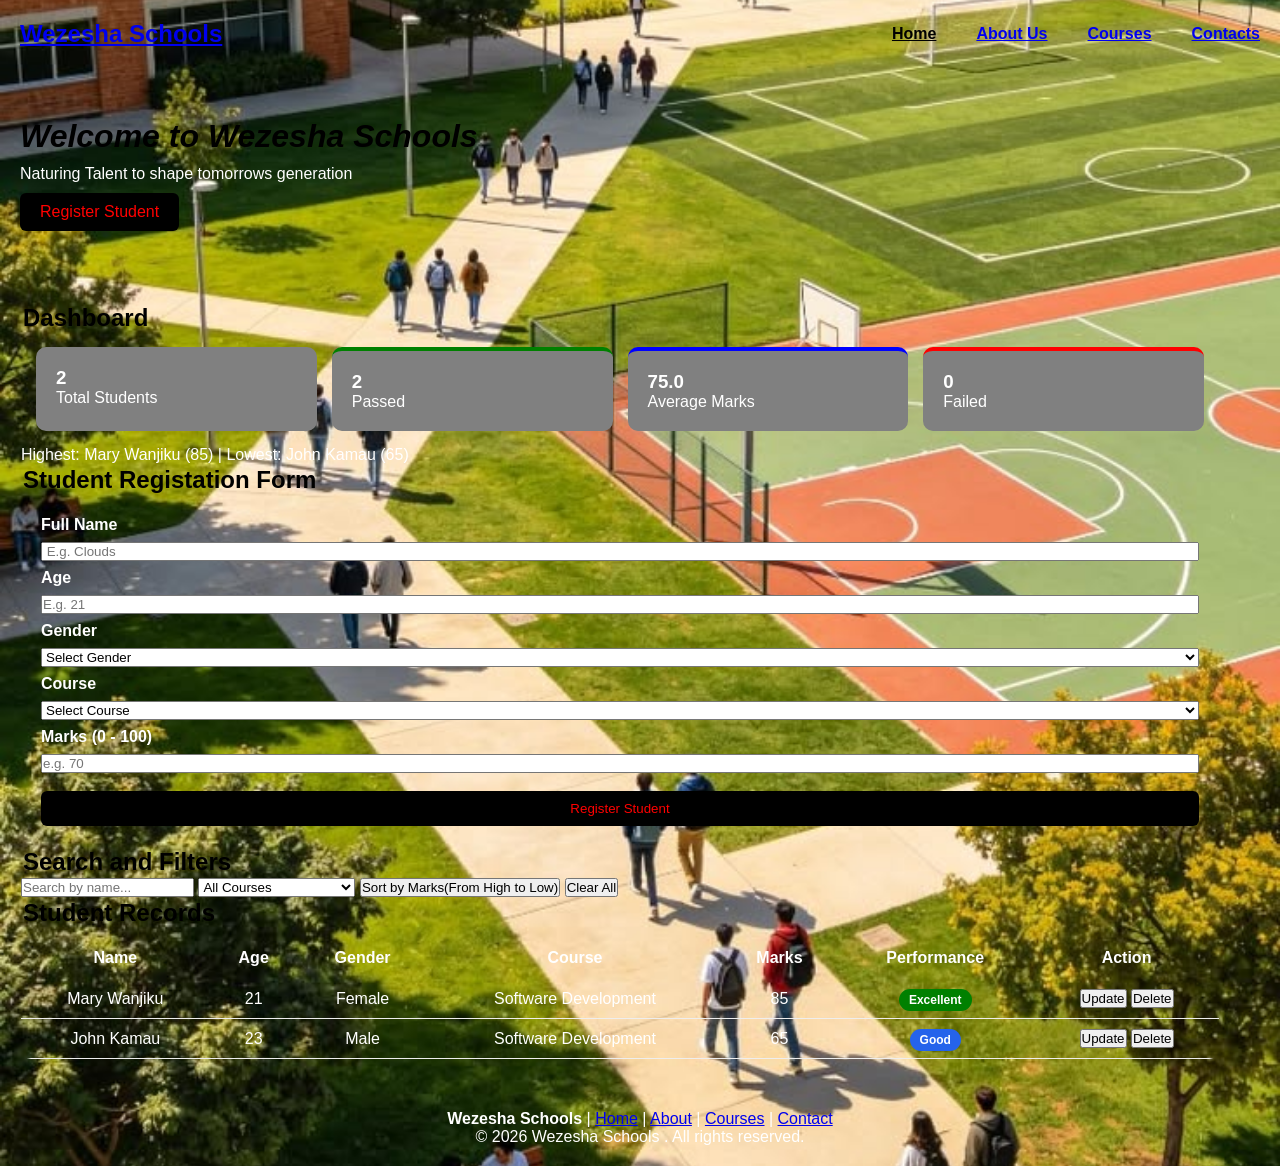
<file: index.html>
<!DOCTYPE html>
<html lang="en">
<head>
    <meta charset="UTF-8">
    <meta name="viewport" content="width=device-width, initial-scale=1.0">
    <title> Student M System </title>
    <link rel="stylesheet" href="css/style.css">
</head>   


<body>
<header>    
<nav class="navigation">
    <a href="index.html" class="logo"> <h1> Wezesha Schools </h1> </a>
    <button class="menu-btn"onclick="toggleMenu()">button</button>

    <div class="navlinks" id="navLinks">
         <a href="index.html"class="active"> Home </a>
         <a href="about.html"> About Us </a>
         <a href="course.html"> Courses </a>
         <a href="contact.html"> Contacts </a>
    </div>
</nav>
</header>

<section class="hero">
    <h1> Welcome to Wezesha Schools </h1>
    <p> Naturing Talent to shape tomorrows generation</p>
    <a href="#register" class="btn"> Register Student </a>
</section>

<main>
    <h2> Dashboard </h2>
<div class="levels">
    <div class="card">
        <h3 id="totalStudents">0</h3>
        <p>Total Students</p>
    </div>
    <div class="card green">
        <h3 id="passedStudents">0</h3>
        <p>Passed</p>
    </div>
        <div class="card blue">
        <h3 id="avgMarks">0</h3>
        <p>Average Marks</p>
    </div>
    <div class="card red">
        <h3 id="failedStudents">0</h3>
        <p>Failed</p>
    </div>
  </div>
  <p id="topBottom"></p>
</div>

<section id="register">
    <h2> Student Registation Form </h2>
    <P id="formMessage"></P>
    <form id="studentForm">
        <label> Full Name </label>
        <input type="text" id="fullName"placeholder=" E.g. Clouds">
         <label>Age</label>
      <input type="number" id="age" placeholder="E.g. 21">
      <label>Gender</label>
      <select id="gender">
        <option value="">Select Gender</option>
        <option value="Female">Female</option>
        <option value="Male">Male</option>
        <option value="Other">Both</option>
      </select>
      <label>Course</label>
      <select id="course">
        <option value="">Select Course</option>
        <option>Software Development</option>
        <option>Web Design</option>
        <option>Data Analysis</option>
        <option>Cyber Security</option>
        <option>Networking</option>
        <option>Graphic Design</option>
        <option>Digital Marketing</option>
        <option>Computer Packages</option>
      </select>
      <label>Marks (0 - 100)</label>
      <input type="number" id="marks" placeholder="e.g. 70">
      <button type="submit" class="btn">Register Student</button>                             
    </form>
</section>

<section>
    <h2> Search and Filters </h2>
    <input type="text" id="searchInput" placeholder="Search by name..." onkeyup="searchStudent()">
    <select id="filterCourse" onchange="displayStudent()">
      <option value="">All Courses</option>
      <option>Software Development</option>
      <option>Web Design</option>
      <option>Data Analysis</option>
      <option>Cyber Security</option>
      <option>Networking</option>
      <option>Graphic Design</option>
      <option>Digital Marketing</option>
      <option>Computer Packages</option>
    </select>
    <button onclick="sortByMarks()">Sort by Marks(From High to Low)</button>
    <button onclick="clearAllStudents()" class="btn-alert"> Clear All </button>
    <p id="searchMessage"></p>
</section>

<section>
    <h2> Student Records </h2>
    <table>
        <thead>
            <tr><th>Name</th><th> Age </th><th>Gender</th><th>Course</th><th>Marks</th><th>Performance</th><th>Action</th></tr>
        </thead>
        <tbody id="studentTable"></tbody>
    </table>
</section>
</main>

<footer>
  <p><b>Wezesha Schools</b> | <a href="index.html">Home</a> | <a href="about.html">About</a> | <a href="courses.html">Courses</a> | <a href="contact.html">Contact</a></p>
  <p>© 2026 Wezesha Schools . All rights reserved.</p>
</footer>
<script src="js/script.js"></script>

</body>
</html>
</file>
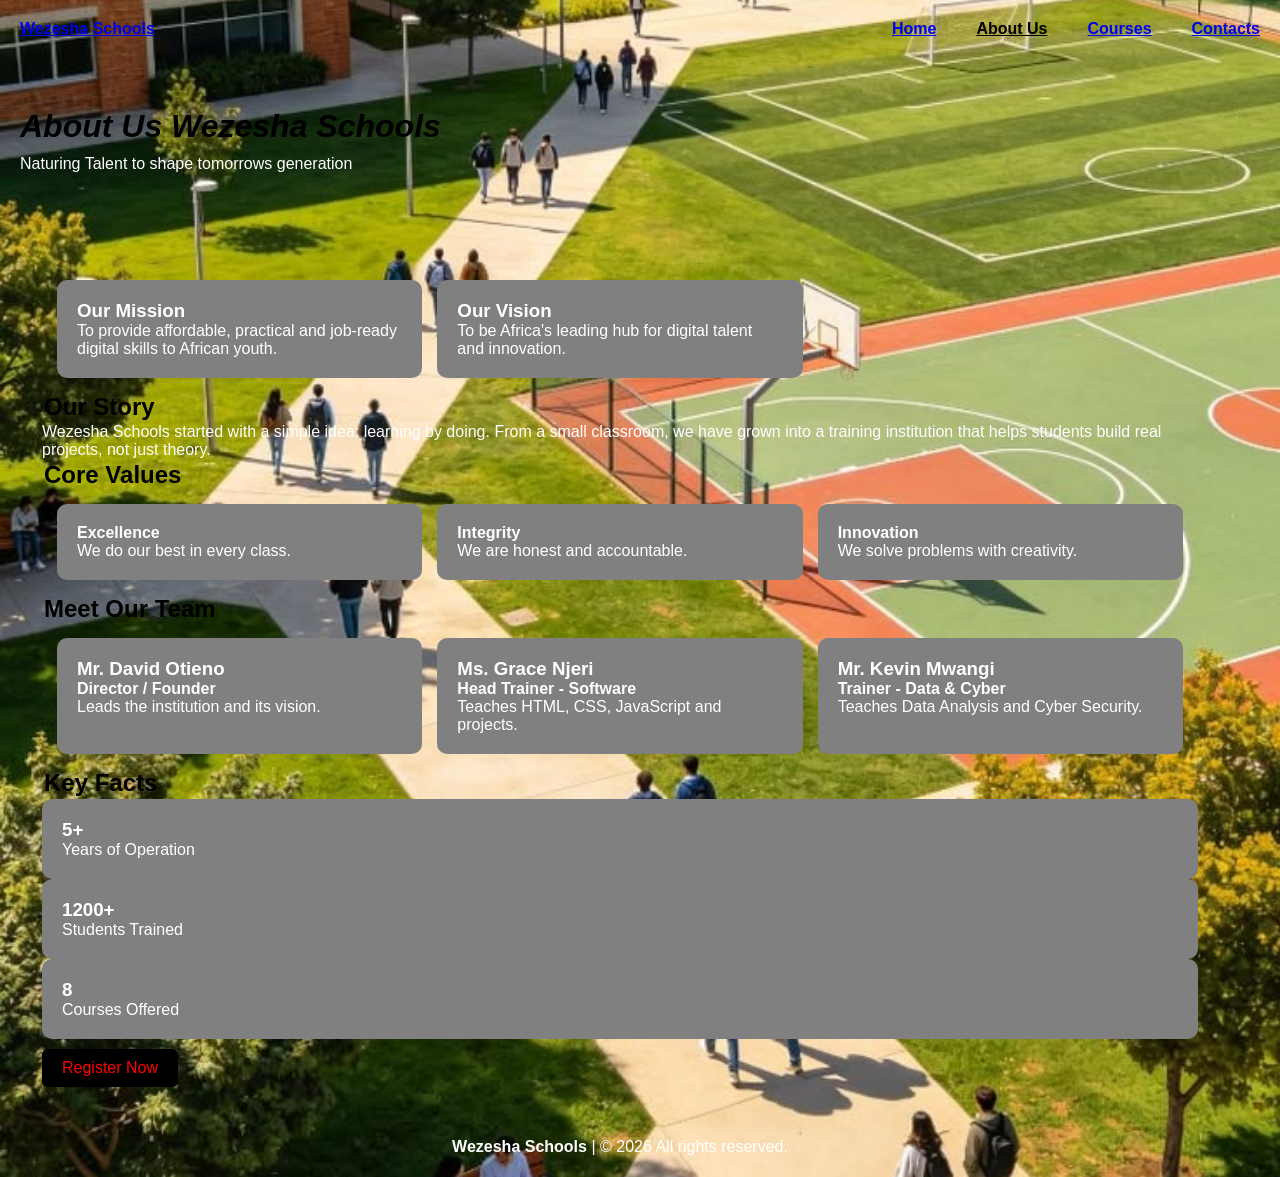
<file: about.html>
<!DOCTYPE html>
<html lang="en">
<head>
    <meta charset="UTF-8">
    <meta name="viewport" content="width=device-width, initial-scale=1.0">
    <title>About Us Wezesha Schools </title>
    <link rel="stylesheet" href="css/style.css">
</head>
<body>

<header>
    <nav class="navigation">
        <a href="index.html" class="logo"> Wezesha Schools </a>
        <button class="menu-btn"onclick="toggleMenu()"> button </button>
        <div class="navlinks" id="navLinks">
         <a href="index.html"> Home </a>
         <a href="about.html" class="active"> About Us </a>
         <a href="course.html"> Courses </a>
         <a href="contact.html"> Contacts </a>
        </div>
    </nav>
</header>    

<section class="hero">
    <h1> About Us Wezesha Schools</h1>
    <p> Naturing Talent to shape tomorrows generation </p>
</section>

<main>
    <main>
  <div class="grid">
    <div class="card">
        <h3> Our Mission </h3>
        <p> To provide affordable, practical and job-ready digital skills to African youth.</p>
    </div>
    <div class="card">
        <h3> Our Vision </h3>
        <p>To be Africa's leading hub for digital talent and innovation.</p>
    </div>
  </div>
  <h2> Our Story </h2>
  <p> Wezesha Schools started with a simple idea: learning by doing. From a small classroom, we have grown into a training institution that helps students build real projects, not just theory.</p>
  <h2> Core Values </h2>
  <div class="grid">
    <div class="card">
        <b>Excellence</b>
        <p>We do our best in every class.</p>
    </div>
    <div class="card">
        <b>Integrity</b>
        <p>We are honest and accountable.</p>
    </div>
    <div class="card">
        <b>Innovation</b>
        <p>We solve problems with creativity.</p>
    </div>
  </div>
  <h2>Meet Our Team</h2>
  <div class="grid">
    <div class="card">
        <h3>Mr. David Otieno</h3>
        <p><b>Director / Founder</b></p>
        <p>Leads the institution and its vision.</p>
    </div>
    <div class="card">
        <h3>Ms. Grace Njeri</h3>
        <p><b>Head Trainer - Software</b></p>
        <p>Teaches HTML, CSS, JavaScript and projects.</p>
    </div>
    <div class="card">
        <h3>Mr. Kevin Mwangi</h3>
        <p><b>Trainer - Data & Cyber</b></p>
        <p>Teaches Data Analysis and Cyber Security.</p>
    </div>
  </div>
  <h2>Key Facts</h2>
  <div class="stats">
    <div class="card">
        <h3>5+</h3>
        <p>Years of Operation</p>
    </div>
    <div class="card">
        <h3>1200+</h3>
        <p>Students Trained</p>
    </div>
    <div class="card">
        <h3>8</h3>
        <p>Courses Offered</p>
    </div>
  </div>
  <a href="index.html#register" class="btn">Register Now</a>
</main>

<footer>
    <p><b> Wezesha Schools </b> | © 2026 All rights reserved.</p>
</footer>


<script src="js/script.js"></script>
</body>
</html>
</file>
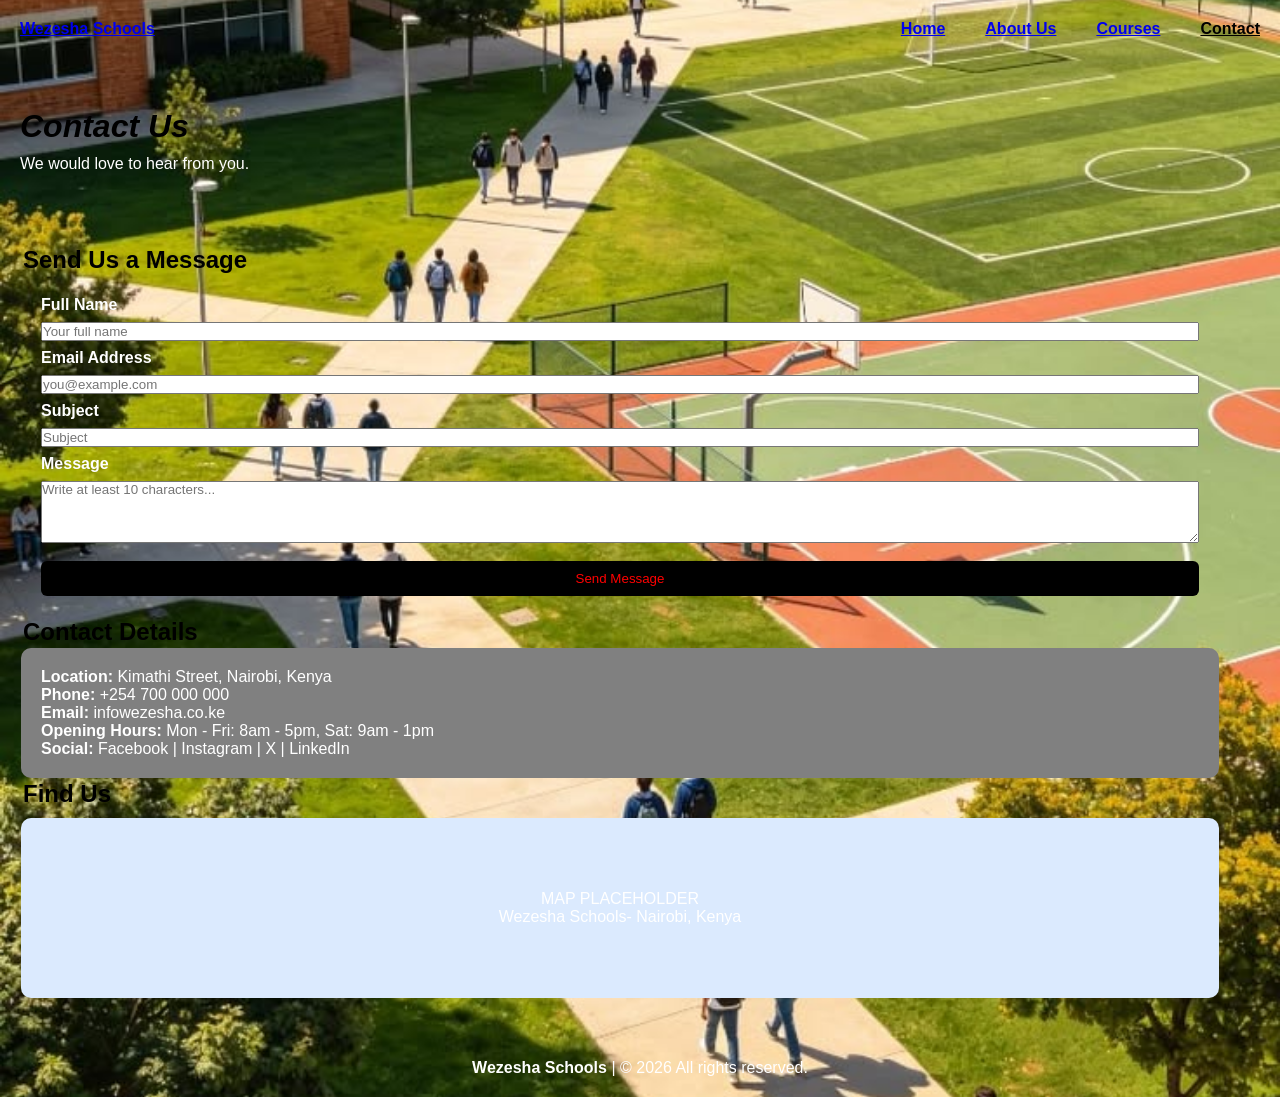
<file: contact.html>
<!DOCTYPE html>
<html lang="en">
<head>
<meta charset="UTF-8">
<meta name="viewport" content="width=device-width, initial-scale=1.0">
<title>Contact Wezesha Schools </title>
<link rel="stylesheet" href="css/style.css">
</head>


<body>
<header>
  <nav class="navigation">
    <a href="index.html" class="logo"> Wezesha Schools </a>
    <button class="menu-btn" onclick="toggleMenu()"> button </button>
    <div class="navlinks" id="navLinks">
      <a href="index.html">Home</a>
      <a href="about.html">About Us</a>
      <a href="courses.html">Courses</a>
      <a href="contact.html" class="active">Contact</a>
    </div>
  </nav>
</header>

<section class="hero">
    <h1>Contact Us</h1>
    <p>We would love to hear from you.</p>
</section>


<main>
  <h2> Send Us a Message </h2>
  <p id="contactMessage"></p>
  <form id="contactForm">
    <label>Full Name</label>
    <input type="text" id="contactName" placeholder="Your full name">
    <label>Email Address</label>
    <input type="email" id="contactEmail" placeholder="you@example.com">
    <label>Subject</label>
    <input type="text" id="contactSubject" placeholder="Subject">
    <label>Message</label>
    <textarea id="contactText" rows="4" placeholder="Write at least 10 characters..."></textarea>
    <button type="submit" class="btn">Send Message</button>
  </form>

  <h2>Contact Details</h2>
  <div class="card">
    <p><b> Location:</b> Kimathi Street, Nairobi, Kenya</p>
    <p><b> Phone:</b> +254 700 000 000</p>
    <p><b> Email:</b> infowezesha.co.ke</p>
    <p><b> Opening Hours:</b> Mon - Fri: 8am - 5pm, Sat: 9am - 1pm</p>
    <p><b>Social:</b> Facebook | Instagram | X | LinkedIn</p>
</div>


  <h2>Find Us</h2>
  <div class="map-box">
    <p> MAP PLACEHOLDER</p>
    <p>Wezesha Schools- Nairobi, Kenya</p>
</div>

</main>

<footer><p><b> Wezesha Schools </b> | © 2026 All rights reserved.</p>
</footer>

<script src="js/script.js"></script>
</body>
</html>
</file>
<file: css/style.css>
*{
    box-sizing:border-box; 
    margin:0; 
    padding:0; 
    font-family:Arial, sans-serif;
}
header {
    color: aqua;
}
body{
    background-image: url(../download.jpg);
    background-size: cover;
    background-repeat: no-repeat;
    background-position: center;
    height: 400px;
    background-color: grey; 
    color: white ;
}
.hero > h1 {
    color: black;
    text-align: left;
    font-style: italic;
    text-decoration: dashed;
}
.navigation {
    background:var(--primary);
     color:white;
     padding:  20px; 
     display:flex; 
     justify-content:space-between; 
     align-items:center;
}

.navigation {
    color:white; 
    text-decoration:none; 
    font-weight:bold;
}
.navlinks{
    display:flex; 
    text-decoration: none;
    gap:40px;
}
.navlinks > a.active{
    color:black; 
  
}
.menu-btn{
    display:none; 
    background:none; 
    border:none; 
    color:rgb(151, 19, 19); 
    font-size:24px; 
    cursor:pointer;
}
.hero{
    background:var(--primary); 
    color:white; 
    text-align:left; 
    padding:50px 20px;
}
.hero h1{
    font-size:32px; 
    margin-bottom:10px;
}

main{
    max-width:1200px; 
    margin: 20px; 
    padding: 1px;
}
h2{
    margin: 2px; 
    color: black;
}
.levels {
    display:grid; 
    grid-template-columns:repeat(4,1fr); 
    gap:15px; 
    margin: 15px;
}
.grid{
    display:grid; 
    grid-template-columns:repeat(3,1fr); 
    gap:15px; 
    margin:15px;
}
.card{
    background-color: gray; 
    padding:20px; 
    border-radius:10px; 
    box-shadow: none;
}
.card.green{
    border-top:4px solid green;
} 

.card.red{
    border-top:4px solid red;
} 
.card.blue{
    border-top:4px solid blue;
}

form{
    background:var(--white); 
    padding:20px; 
    border-radius:10px; 
    display:flex; 
    flex-direction:column; 
    gap:8px;
}
label{
    font-weight:bold;
}
input>select>textarea{
    padding:10px; 
    border:1px solid #ccc; 
    border-radius:6px; 
    width:100%;
}
input:focus>select:focus>textarea:focus{
    outline:2px solid var(--primary); 
    border-color:var(--primary);
}
.btn{
    display:inline-block; 
    background-color: black; 
    color: red; 
    padding:10px 20px; 
    border:none; 
    border-radius:6px; 
    cursor:pointer; 
    text-decoration:none; 
    text-align:center; 
    margin-top:10px; 
    transition:0.3s;
}
.btn:hover{
    background-color: green;
}
.btn-Alert{
    background:var(--red); 
    color: blue; 
    padding:10px 15px; 
    border:none; 
    border-radius:6px; 
    cursor:pointer;
}
table{
    width:100%; 
    background:var(--white); 
    border-collapse:collapse; 
    margin-top:10px; 
    border-radius:10px; 
    overflow:hidden;
}
th{
    background:var(--primary); 
    color:white; 
    padding:12px;
}
td{
    padding:10px; 
    border-bottom:1px solid #eee; 
    text-align:center;
}
tr:hover{
    background:#eef2ff;
}
.badge{
    padding:4px 10px; 
    border-radius:20px; 
    color:white; 
    font-size:12px; 
    font-weight:bold;
}
.excellent{
    background:green;
} .verygood{
    background:#16a34a;
} .good{
    background:#2563eb;
} .average{
    background:#f59e0b;
} .failed{
    background:#ef4444;
}
.error{
    color:red; 
    background:#fee2e2; 
    padding:10px; 
    border-radius:6px;
}
.success{
    color:green; 
    background:#dcfce7; 
    padding:10px; 
    border-radius:6px;
}
.map-box{
    background:#dbeafe; 
    height:180px; 
    display:flex; 
    flex-direction:column; 
    justify-content:center; 
    align-items:center; 
    border-radius:10px; 
    margin:10px 0;
}
footer{
    background:var(--primary); 
    color:white; 
    text-align:center; 
    padding:20px; 
    margin-top:30px;
}
footer > a {
    color:white;
}
</file>
